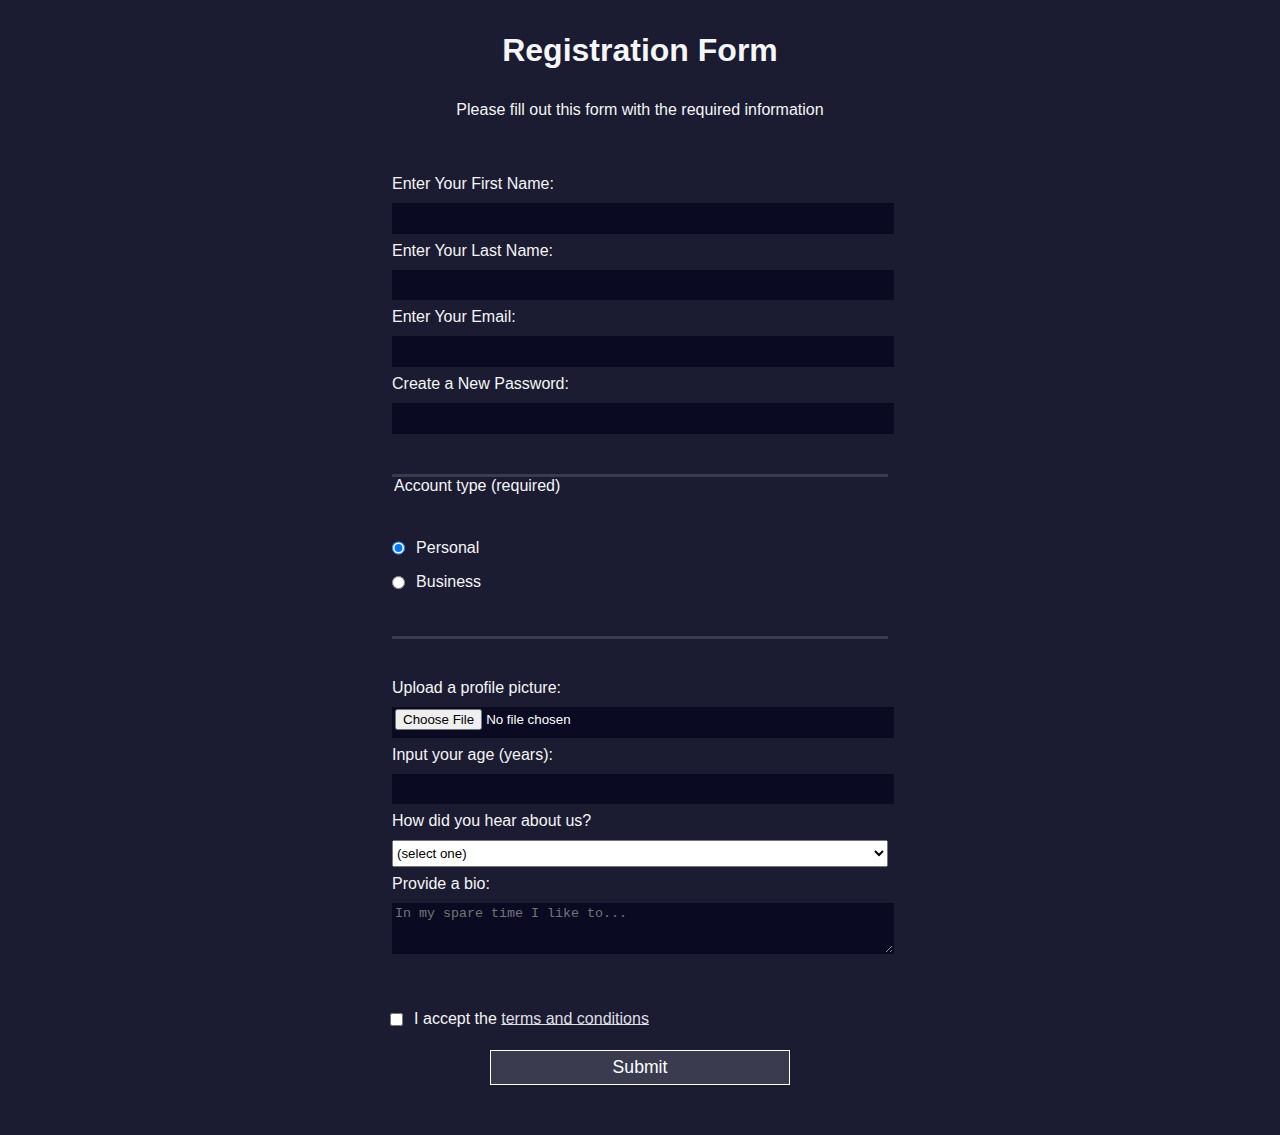
<file: index.html>
<!DOCTYPE html>
<html lang="en">
<head>
    <meta charset="UTF-8">
    <title>Registration Form</title>
    <link rel="stylesheet" href="styles.css">
</head>
<body>
    <h1>Registration Form</h1>
    <p>Please fill out this form with the required information</p>
    <form method="post" action="https://register-demo.myform.org">
        <fieldset>
            <label for="first-name">Enter Your First Name: <input id="first-name" name="first-name" type="text" required></label>
            <label for="last-name">Enter Your Last Name: <input id="last-name" name="last-name" type="text" required></label>
            <label for="email">Enter Your Email: <input id="email" name="email" type="email" required></label>
            <label for="new-password">Create a New Password: <input id="new-password" name="new-password" type="password" pattern="[a-z0-5]{8,}" required></label>
        </fieldset>
        <fieldset>
            <legend>Account type (required)</legend>
            <label for="personal-account"><input id="personal-account" type="radio" name="account-type" class="inline" checked> Personal</label>
            <label for="business-account"><input id="business-account" type="radio" name="account-type" class="inline"> Business</label>
        </fieldset>
        <fieldset>
            <label for="profile-picture">Upload a profile picture: <input id="profile-picture" type="file" name="file"></label>
            <label for="age">Input your age (years): <input id="age" type="number" name="age" min="13" max="120"></label>
            <label for="referrer">How did you hear about us?
                <select id="referrer" name="referrer">
                    <option value="">(select one)</option>
                    <option value="1">Search Engine</option>
                    <option value="2">YouTube Channel</option>
                    <option value="3">The Forum</option>
                    <option value="4">Other</option>
                </select>
            </label>
            <label for="bio">Provide a bio:
                <textarea id="bio" name="bio" rows="3" cols="30" placeholder="In my spare time I like to..."></textarea>
            </label>
        </fieldset>
        <label for="terms-and-conditions">
            <input class="inline" id="terms-and-conditions" type="checkbox" required name="terms-and-conditions"> I accept the <a href="pages/terms.html">terms and conditions</a>
        </label>
        <input type="submit" value="Submit">
    </form>
</body>
</html>
</file>
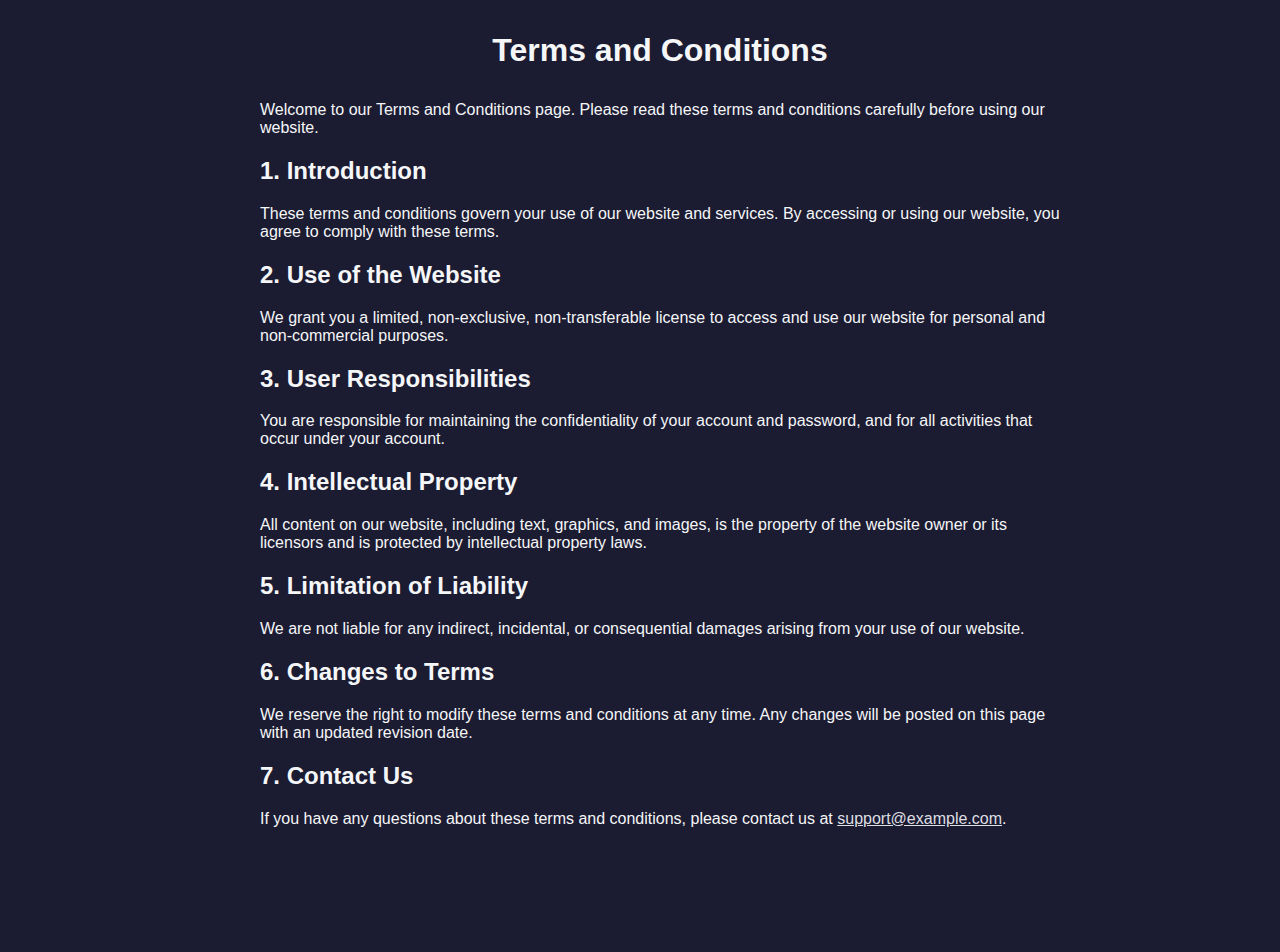
<file: pages/terms.html>
<!DOCTYPE html>
<html lang="en">
<head>
    <meta charset="UTF-8">
    <meta name="viewport" content="width=device-width, initial-scale=1.0">
    <title>Terms and Conditions</title>
    <link rel="stylesheet" href="../styles.css">
    <style>
        body {
            background-color: #1b1b32;
            color: #f5f6f7;
            font-family: Tahoma, sans-serif;
            margin: 20px;
        }
        h1 {
            text-align: center;
        }
        p {
            text-align: left;
        }
        .content {
            max-width: 800px;
            margin: 0 auto;
        }
    </style>
</head>
<body>
    <div class="content">
        <h1>Terms and Conditions</h1>
        <p>Welcome to our Terms and Conditions page. Please read these terms and conditions carefully before using our website.</p>
        
        <h2>1. Introduction</h2>
        <p>These terms and conditions govern your use of our website and services. By accessing or using our website, you agree to comply with these terms.</p>

        <h2>2. Use of the Website</h2>
        <p>We grant you a limited, non-exclusive, non-transferable license to access and use our website for personal and non-commercial purposes.</p>

        <h2>3. User Responsibilities</h2>
        <p>You are responsible for maintaining the confidentiality of your account and password, and for all activities that occur under your account.</p>

        <h2>4. Intellectual Property</h2>
        <p>All content on our website, including text, graphics, and images, is the property of the website owner or its licensors and is protected by intellectual property laws.</p>

        <h2>5. Limitation of Liability</h2>
        <p>We are not liable for any indirect, incidental, or consequential damages arising from your use of our website.</p>

        <h2>6. Changes to Terms</h2>
        <p>We reserve the right to modify these terms and conditions at any time. Any changes will be posted on this page with an updated revision date.</p>

        <h2>7. Contact Us</h2>
        <p>If you have any questions about these terms and conditions, please contact us at <a href="mailto:support@example.com">support@example.com</a>.</p>
    </div>
</body>
</html>
</file>
<file: styles.css>
body {
    width: 100%;
    height: 100vh;
    margin: 0;
    background-color: #1b1b32;
    color: #f5f6f7;
    font-family: Tahoma, sans-serif;
    font-size: 16px;
}

h1, p {
    margin: 1em auto;
    text-align: center;
}

form {
    width: 60vw;
    max-width: 500px;
    min-width: 300px;
    margin: 0 auto;
    padding-bottom: 2em;
}

fieldset {
    border: none;
    padding: 2rem 0;
    border-bottom: 3px solid #3b3b4f;
}

fieldset:last-of-type {
    border-bottom: none;
}

label {
    display: block;
    margin: 0.5rem 0;
}

input, textarea, select {
    margin: 10px 0 0 0;
    width: 100%;
    min-height: 2em;
}

input, textarea {
    background-color: #0a0a23;
    border: 1px solid #0a0a23;
    color: #ffffff;
}

.inline {
    display: inline;
    width: unset; /* Ensures the width is not restricted by the container */
    margin: 0 0.5em 0 0;
    vertical-align: middle;
}

input[type="submit"] {
    display: block;
    width: 60%;
    margin: 1em auto;
    height: 2em;
    font-size: 1.1rem;
    background-color: #3b3b4f;
    border-color: white;
    min-width: 300px;
}

input[type="submit"]:hover {
    background-color: #2a2a3b;
    cursor: pointer;
}

input[type="file"] {
    padding: 1px 2px;
}

a {
    color: #dfdfe2;
}

a:hover {
    color: #ffffff;
    text-decoration: underline;
}
</file>
